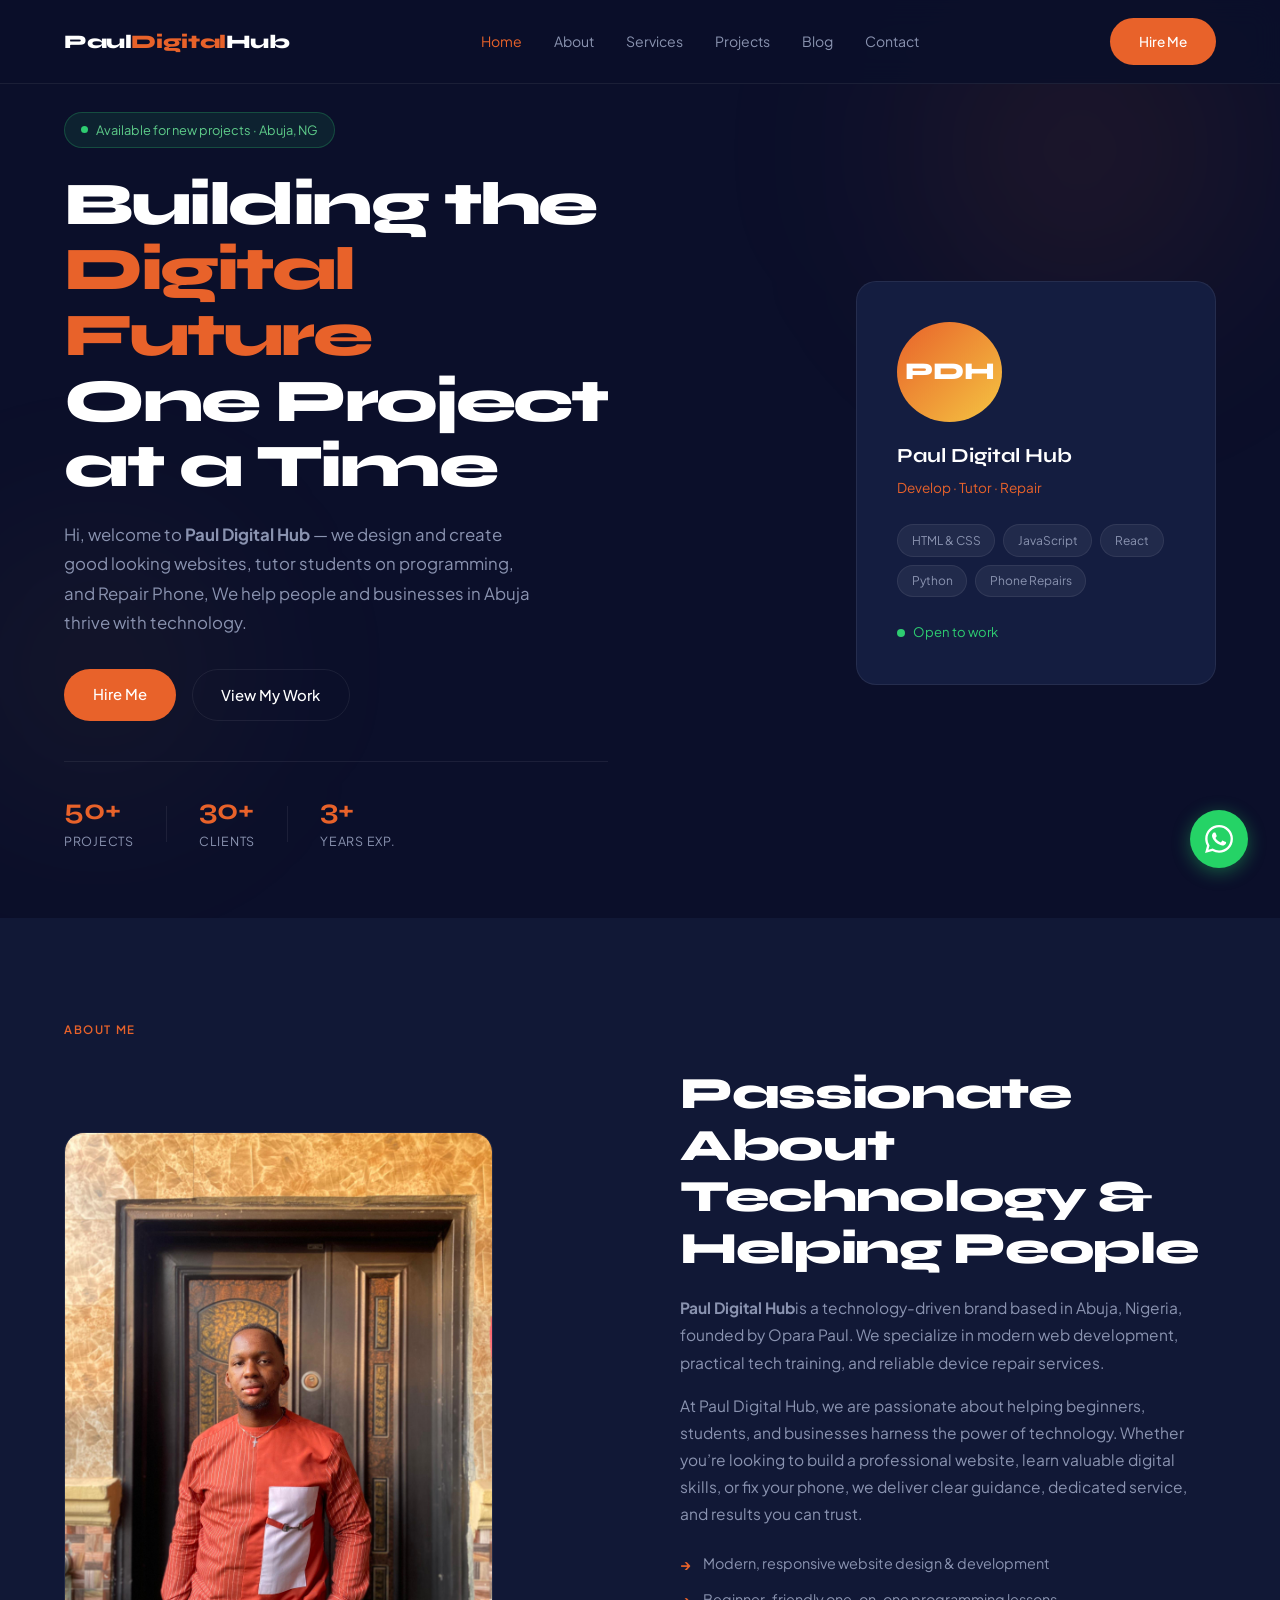
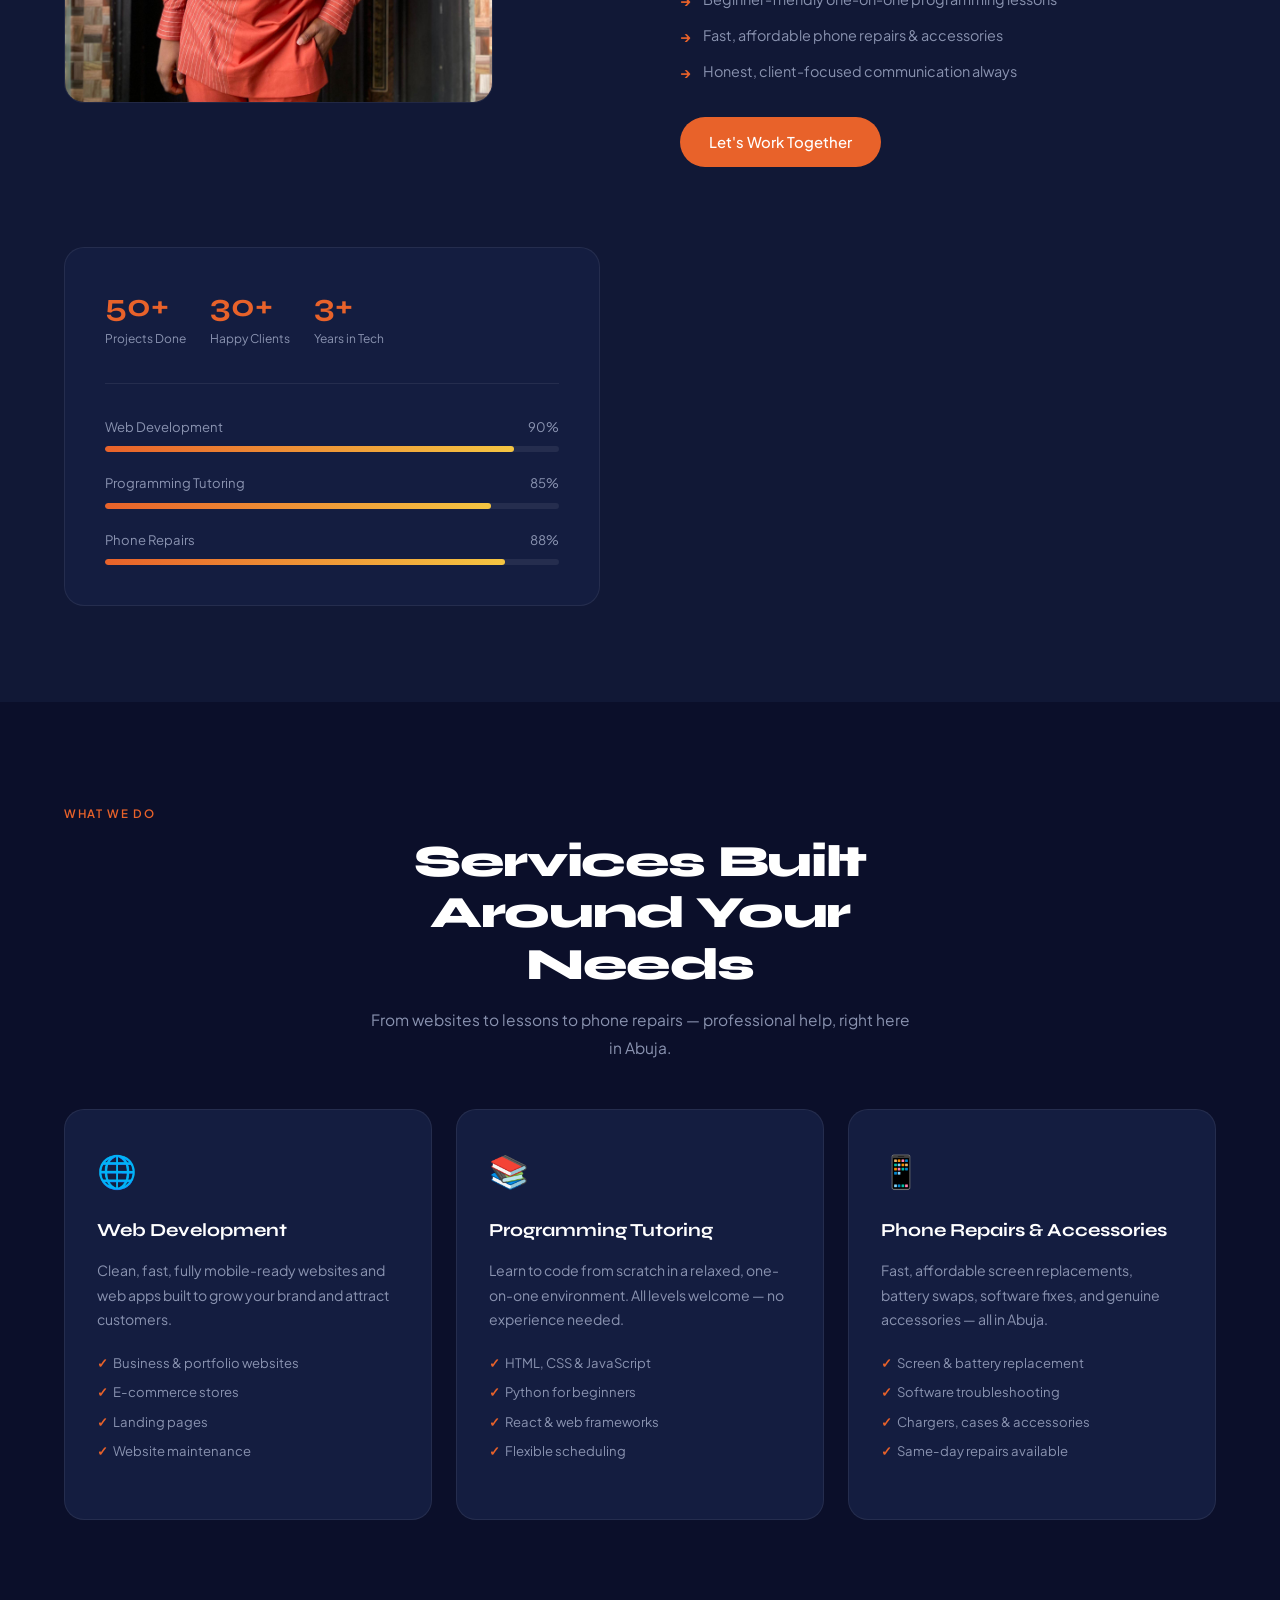
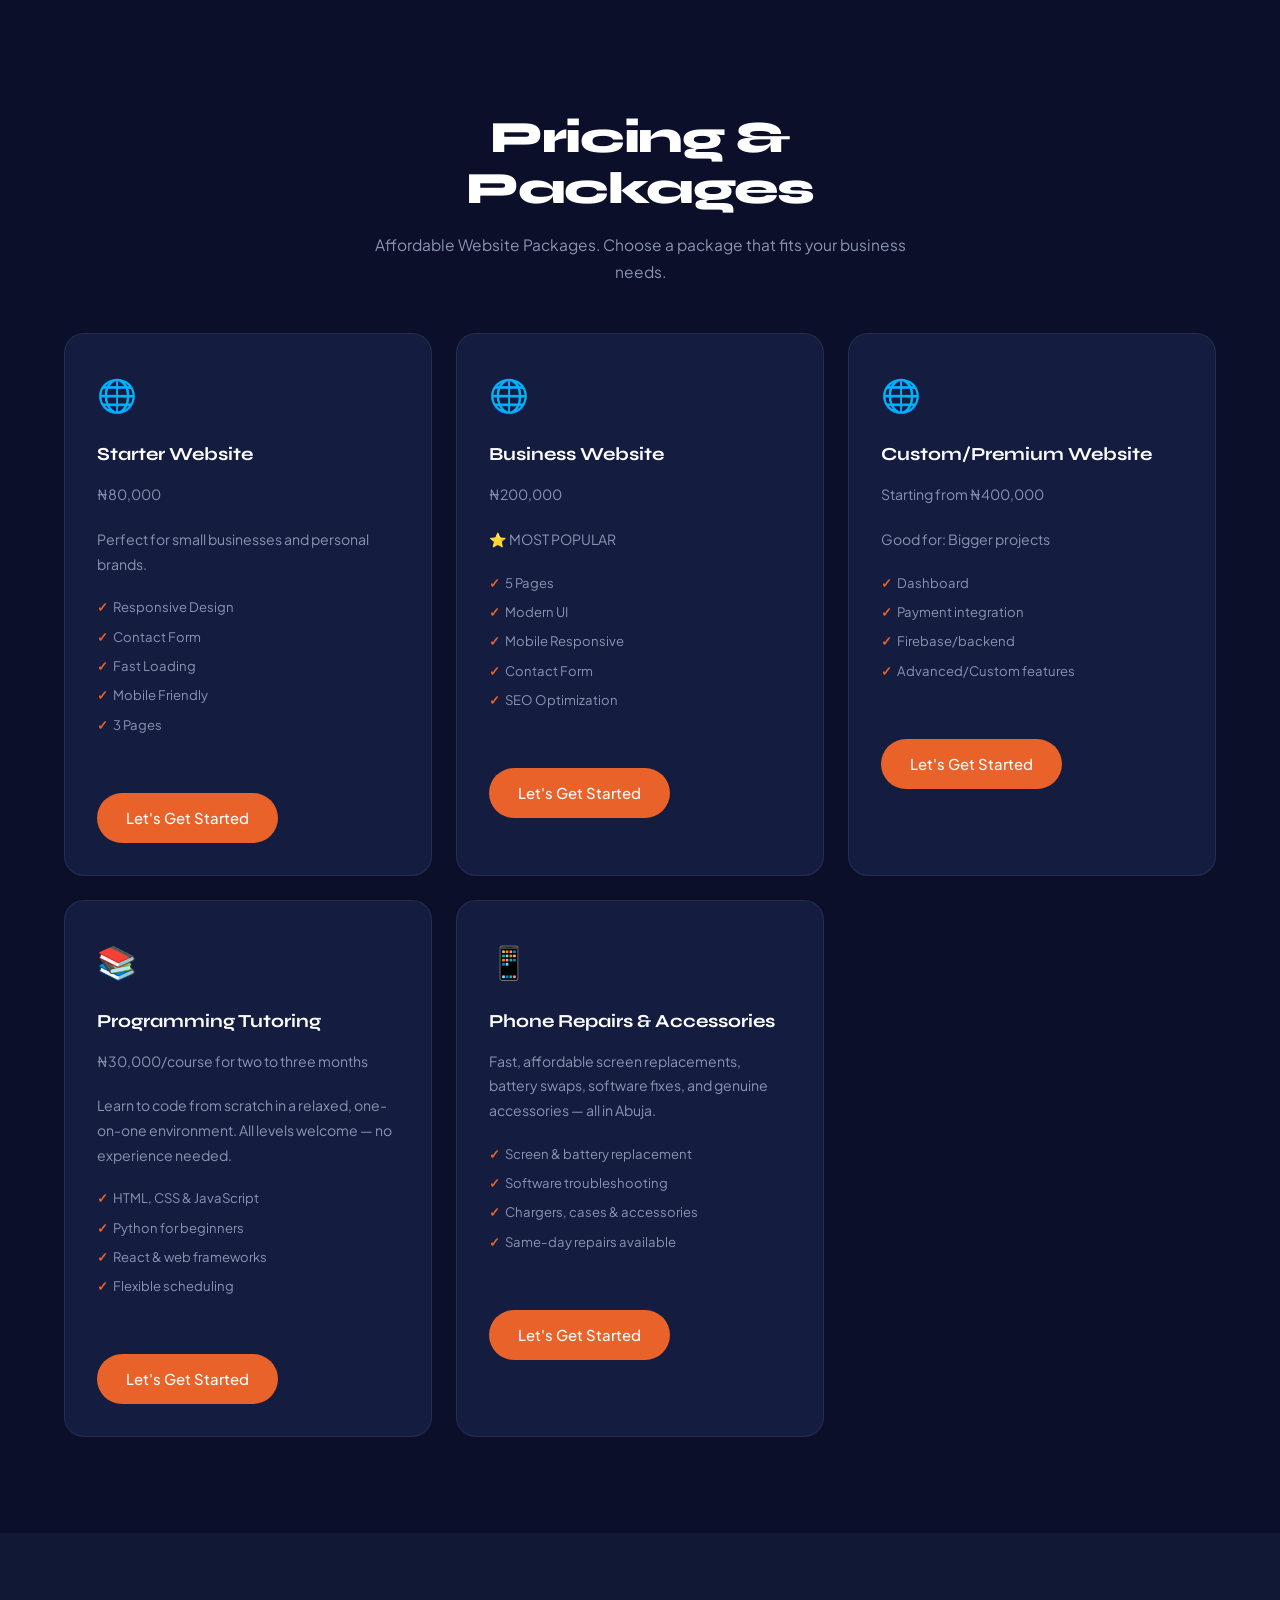
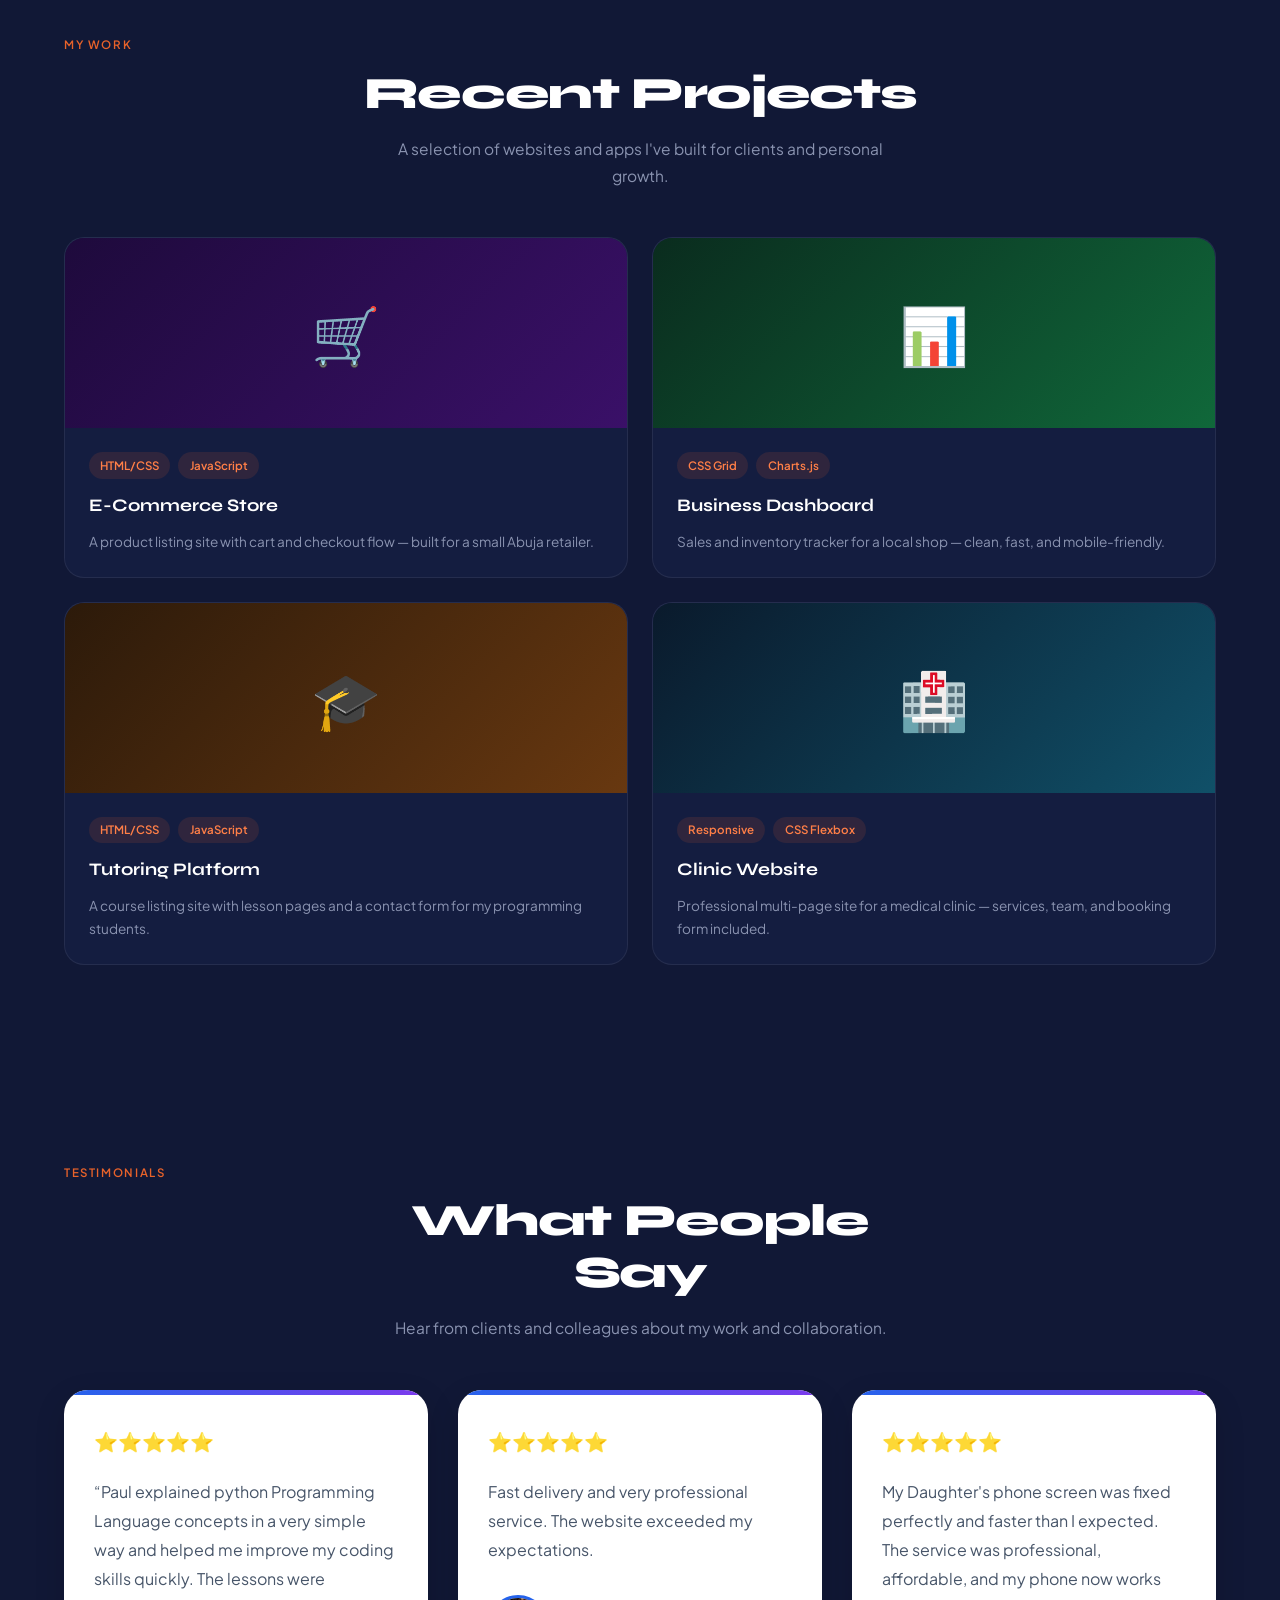
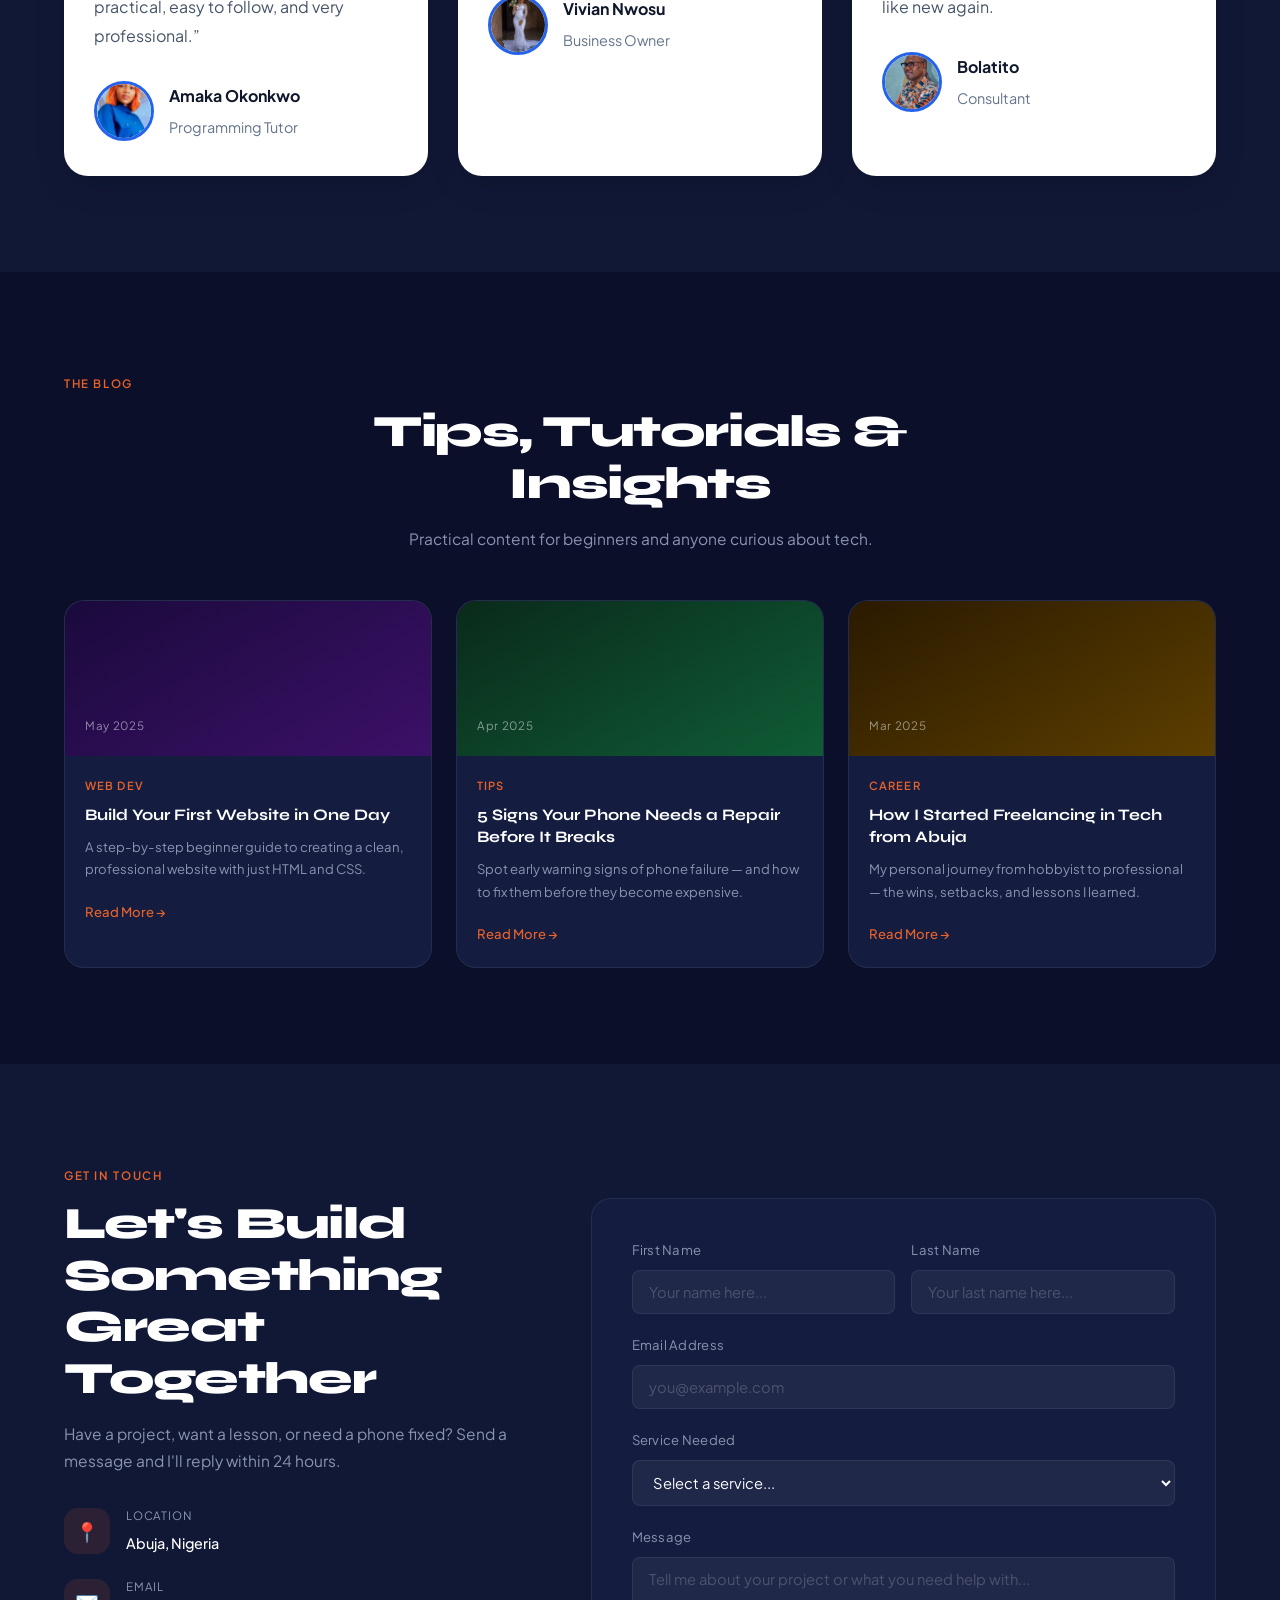
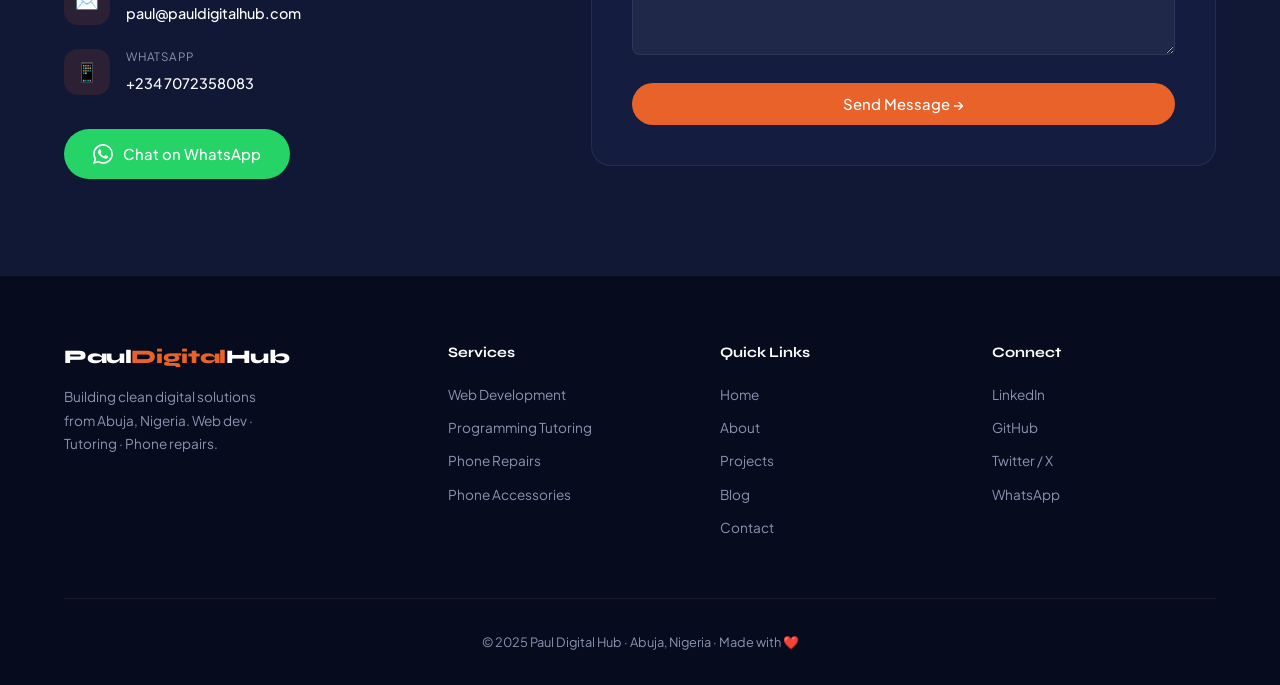
<file: index.html>
<!DOCTYPE html>
<html lang="en">
<head>
  <meta charset="UTF-8" />
  <meta name="viewport" content="width=device-width, initial-scale=1.0" />
  <meta name="description" content="Paul Digital Hub – Web Development, Programming Tutoring, and Phone Repairs in Abuja, Nigeria." />
  <title>Paul Digital Hub | Web Dev · Tutoring · Phone Repairs</title>

  <!-- Google Fonts: Clash Display for headings, Plus Jakarta Sans for body -->
  <link rel="preconnect" href="https://fonts.googleapis.com" />
  <link rel="preconnect" href="https://fonts.gstatic.com" crossorigin />
  <link href="https://fonts.googleapis.com/css2?family=Plus+Jakarta+Sans:wght@300;400;500;600&family=Syne:wght@700;800&display=swap" rel="stylesheet" />

  <!-- Our CSS files -->
  <link rel="stylesheet" href="css/style.css" />
  <link rel="stylesheet" href="css/animations.css" />
</head>
<body>

  <!-- ===================== NAVBAR ===================== -->
  <header class="navbar" id="navbar">
    <div class="container nav-inner">
      <a href="#home" class="logo">Paul<span>Digital</span>Hub</a>

      <!-- Desktop nav links -->
      <nav class="nav-links" id="navLinks">
        <a href="#home"     class="nav-link">Home</a>
        <a href="#about"    class="nav-link">About</a>
        <a href="#services" class="nav-link">Services</a>
        <a href="#projects" class="nav-link">Projects</a>
        <a href="#blog"     class="nav-link">Blog</a>
        <a href="#contact"  class="nav-link">Contact</a>
      </nav>

      <a href="#contact" class="btn btn-primary nav-cta">Hire Me</a>

      <!-- Hamburger (mobile) -->
      <button class="hamburger" id="hamburger" aria-label="Toggle menu">
        <span></span><span></span><span></span>
      </button>
    </div>
  </header>

  <!-- Mobile menu drawer -->
  <div class="mobile-menu" id="mobileMenu">
    <a href="#home"     onclick="closeMobileMenu()">Home</a>
    <a href="#about"    onclick="closeMobileMenu()">About</a>
    <a href="#services" onclick="closeMobileMenu()">Services</a>
    <a href="#projects" onclick="closeMobileMenu()">Projects</a>
    <a href="#blog"     onclick="closeMobileMenu()">Blog</a>
    <a href="#contact"  onclick="closeMobileMenu()">Contact</a>
    <a href="#contact"  onclick="closeMobileMenu()" class="btn btn-primary" style="margin-top:0.5rem;text-align:center;">Hire Me</a>
  </div>


  <!-- ===================== HERO ===================== -->
  <section id="home" class="hero">
    <!-- Decorative background blobs -->
    <div class="hero-blob blob-1"></div>
    <div class="hero-blob blob-2"></div>

    <div class="container hero-inner">
      <div class="hero-text animate-fadeup">
        <div class="hero-badge">
          <span class="badge-dot"></span> Available for new projects · Abuja, NG
        </div>

        <h1 class="hero-title">
          Building the <em>Digital Future</em><br>One Project at a Time
        </h1>

        <p class="hero-desc">
          Hi, welcome to <strong>Paul Digital Hub</strong> — we design and create good looking websites, tutor students on programming, and Repair Phone, We help people and businesses in Abuja thrive with technology.
        </p>

        <div class="hero-actions">
          <a href="#contact"  class="btn btn-primary">Hire Me</a>
          <a href="#projects" class="btn btn-outline">View My Work</a>
        </div>

        <div class="hero-stats">
          <div class="stat">
            <strong>50+</strong>
            <span>Projects</span>
          </div>
          <div class="stat-divider"></div>
          <div class="stat">
            <strong>30+</strong>
            <span>Clients</span>
          </div>
          <div class="stat-divider"></div>
          <div class="stat">
            <strong>3+</strong>
            <span>Years Exp.</span>
          </div>
        </div>
      </div>

      <!-- Profile card on the right -->
      <div class="hero-card animate-fadeup animate-delay-2">
        <div class="profile-avatar">PDH</div>
        <p class="profile-name">Paul Digital Hub</p>
        <p class="profile-role">Develop · Tutor · Repair</p>
        <div class="profile-chips">
          <span class="chip">HTML &amp; CSS</span>
          <span class="chip">JavaScript</span>
          <span class="chip">React</span>
          <span class="chip">Python</span>
          <span class="chip">Phone Repairs</span>
        </div>
        <div class="profile-status">
          <span class="status-dot"></span> Open to work
        </div>
      </div>
    </div>
  </section>


  <!-- ===================== ABOUT ===================== -->
  <section id="about" class="section section-alt">
    <div class="container">
      <div class="section-label">About Me</div>
      <div class="about-grid">

        <div>
          <img src="images/paul.jpg" alt="Photo of Paul Digital Hub" class="about-photo animate-fadeup" />
        </div>


        <!-- Text on the right -->
        <div class="about-text animate-fadeup animate-delay-1">
          <h2 class="section-title">Passionate About Technology &amp; Helping People</h2>
          <p>
          <strong>Paul Digital Hub</strong>is a technology-driven brand based in Abuja, Nigeria, founded by Opara Paul. We specialize in modern web development, practical tech training, and reliable device repair services.
          </p>
          <p>
            At Paul Digital Hub, we are passionate about helping beginners, students, and businesses harness the power of technology. 
            Whether you’re looking to build a professional website, learn valuable digital skills, or fix your phone, we deliver clear guidance, dedicated service, and results you can trust.
          </p>
          <ul class="about-list">
            <li>Modern, responsive website design &amp; development</li>
            <li>Beginner-friendly one-on-one programming lessons</li>
            <li>Fast, affordable phone repairs &amp; accessories</li>
            <li>Honest, client-focused communication always</li>
          </ul>
          <a href="#contact" class="btn btn-primary" style="margin-top:2rem;display:inline-block;">Let's Work Together</a>
        </div>

                <!-- Skills card on the left -->
        <div class="about-card animate-fadeup">
          <div class="about-metrics">
            <div class="metric">
              <strong>50+</strong><span>Projects Done</span>
            </div>
            <div class="metric">
              <strong>30+</strong><span>Happy Clients</span>
            </div>
            <div class="metric">
              <strong>3+</strong><span>Years in Tech</span>
            </div>
          </div>
          <div class="skill-bars">
            <div class="skill-bar-item">
              <div class="skill-bar-top"><span>Web Development</span><span>90%</span></div>
              <div class="bar-track"><div class="bar-fill" data-width="90"></div></div>
            </div>
            <div class="skill-bar-item">
              <div class="skill-bar-top"><span>Programming Tutoring</span><span>85%</span></div>
              <div class="bar-track"><div class="bar-fill" data-width="85"></div></div>
            </div>
            <div class="skill-bar-item">
              <div class="skill-bar-top"><span>Phone Repairs</span><span>88%</span></div>
              <div class="bar-track"><div class="bar-fill" data-width="88"></div></div>
            </div>
            <!-- <div class="skill-bar-item">
              <div class="skill-bar-top"><span>UI / UX Design</span><span>75%</span></div>
              <div class="bar-track"><div class="bar-fill" data-width="75"></div></div>
            </div> -->
          </div>
        </div>

      </div>
    </div>
  </section>


  <!-- ===================== SERVICES ===================== -->
  <section id="services" class="section">
    <div class="container">
      <div class="section-label">What We Do</div>
      <h2 class="section-title text-center">Services Built Around Your Needs</h2>
      <p class="section-sub text-center">From websites to lessons to phone repairs — professional help, right here in Abuja.</p>

      <div class="services-grid">

        <div class="service-card animate-fadeup">
          <div class="service-icon">🌐</div>
          <h3>Web Development</h3>
          <p>Clean, fast, fully mobile-ready websites and web apps built to grow your brand and attract customers.</p>
          <ul>
            <li>Business &amp; portfolio websites</li>
            <li>E-commerce stores</li>
            <li>Landing pages</li>
            <li>Website maintenance</li>
          </ul>
          <!-- <a href="#contact" class="service-cta">Get a Quote →</a> -->
        </div>

        <div class="service-card animate-fadeup animate-delay-1">
          <div class="service-icon">📚</div>
          <h3>Programming Tutoring</h3>
          <p>Learn to code from scratch in a relaxed, one-on-one environment. All levels welcome — no experience needed.</p>
          <ul>
            <li>HTML, CSS &amp; JavaScript</li>
            <li>Python for beginners</li>
            <li>React &amp; web frameworks</li>
            <li>Flexible scheduling</li>
          </ul>
          <!-- <a href="#contact" class="service-cta">Book a Lesson →</a> -->
        </div>

        <div class="service-card animate-fadeup animate-delay-2">
          <div class="service-icon">📱</div>
          <h3>Phone Repairs &amp; Accessories</h3>
          <p>Fast, affordable screen replacements, battery swaps, software fixes, and genuine accessories — all in Abuja.</p>
          <ul>
            <li>Screen &amp; battery replacement</li>
            <li>Software troubleshooting</li>
            <li>Chargers, cases &amp; accessories</li>
            <li>Same-day repairs available</li>
          </ul>
          <!-- <a href="#contact" class="service-cta">Book a Repair →</a> -->
        </div>

      </div>
    </div>
  </section>

  <!-- ======================PRICING/PACKAGES============== -->

   <section id="services" class="section">
    <div class="container">
      <!-- <div class="section-label">What I Do</div> -->
      <h2 class="section-title text-center">Pricing & Packages</h2>
      <p class="section-sub text-center">Affordable Website Packages. Choose a package that fits your business needs.</p>

      <div class="services-grid">

        <div class="service-card animate-fadeup">
          <div class="service-icon">🌐</div>
          <h3>Starter Website</h3>
          <p>₦80,000</p>
          <p>Perfect for small businesses and personal brands.</p>
          <ul>
            <li>Responsive Design</li>
            <li>Contact Form</li>
            <li>Fast Loading</li>
            <li>Mobile Friendly</li>
            <li>3 Pages</li>
          </ul>
          <a href="#contact" class="btn btn-primary" style="margin-top:2rem;display:inline-block;">Let's Get Started</a>
        </div>

        <div class="service-card animate-fadeup">
          <div class="service-icon">🌐</div>
          <h3>Business Website</h3>
          <p> ₦200,000 </p>
          <p>⭐ MOST POPULAR</p>
          <ul>
            <li>5 Pages</li>
            <li>Modern UI</li>
            <li>Mobile Responsive</li>
            <li>Contact Form </li>
            <li>SEO Optimization</li>
          </ul>
          <a href="#contact" class="btn btn-primary" style="margin-top:2rem;display:inline-block;">Let's Get Started</a>
        </div>

        <div class="service-card animate-fadeup">
          <div class="service-icon">🌐</div>
          <h3>Custom/Premium Website</h3>
          <p> Starting from ₦400,000</p>
          <p>Good for: Bigger projects</p>
          <ul>
            <li>Dashboard</li>
            <li>Payment integration</li>
            <li>Firebase/backend</li>
            <li>Advanced/Custom features </li>
            <!-- <li>SEO Optimization</li> -->
          </ul>
          <a href="#contact" class="btn btn-primary" style="margin-top:2rem;display:inline-block;">Let's Get Started</a>
        </div>

        <div class="service-card animate-fadeup animate-delay-1">
          <div class="service-icon">📚</div>
          <h3>Programming Tutoring</h3>
          <p>₦30,000/course for two to three months</p>
          <p>Learn to code from scratch in a relaxed, one-on-one environment. All levels welcome — no experience needed.</p>
          <ul>
            <li>HTML, CSS &amp; JavaScript</li>
            <li>Python for beginners</li>
            <li>React &amp; web frameworks</li>
            <li>Flexible scheduling</li>
          </ul>
          <a href="#contact" class="btn btn-primary" style="margin-top:2rem;display:inline-block;">Let's Get Started</a>
          <!-- <a href="#contact" class="service-cta">Book a Lesson →</a> -->
        </div>

        <div class="service-card animate-fadeup animate-delay-2">
          <div class="service-icon">📱</div>
          <h3>Phone Repairs &amp; Accessories</h3>
          <p>Fast, affordable screen replacements, battery swaps, software fixes, and genuine accessories — all in Abuja.</p>
          <ul>
            <li>Screen &amp; battery replacement</li>
            <li>Software troubleshooting</li>
            <li>Chargers, cases &amp; accessories</li>
            <li>Same-day repairs available</li>
          </ul>
          <a href="#contact" class="btn btn-primary" style="margin-top:2rem;display:inline-block;">Let's Get Started</a>
          <!-- <a href="#contact" class="service-cta">Book a Repair →</a> -->
        </div>

      </div>
    </div>
  </section>

  <!-- ===================== PROJECTS ===================== -->
  <section id="projects" class="section section-alt">
    <div class="container">
      <div class="section-label">My Work</div>
      <h2 class="section-title text-center">Recent Projects</h2>
      <p class="section-sub text-center">A selection of websites and apps I've built for clients and personal growth.</p>

      <div class="projects-grid">

        <div class="project-card animate-fadeup">
          <div class="project-thumb p1">🛒</div>
          <div class="project-body">
            <div class="project-tags">
              <span class="tag">HTML/CSS</span>
              <span class="tag">JavaScript</span>
            </div>
            <h3>E-Commerce Store</h3>
            <p>A product listing site with cart and checkout flow — built for a small Abuja retailer.</p>
          </div>
        </div>

        <div class="project-card animate-fadeup animate-delay-1">
          <div class="project-thumb p2">📊</div>
          <div class="project-body">
            <div class="project-tags">
              <span class="tag">CSS Grid</span>
              <span class="tag">Charts.js</span>
            </div>
            <h3>Business Dashboard</h3>
            <p>Sales and inventory tracker for a local shop — clean, fast, and mobile-friendly.</p>
          </div>
        </div>

        <div class="project-card animate-fadeup animate-delay-2">
          <div class="project-thumb p3">🎓</div>
          <div class="project-body">
            <div class="project-tags">
              <span class="tag">HTML/CSS</span>
              <span class="tag">JavaScript</span>
            </div>
            <h3>Tutoring Platform</h3>
            <p>A course listing site with lesson pages and a contact form for my programming students.</p>
          </div>
        </div>

        <div class="project-card animate-fadeup animate-delay-3">
          <div class="project-thumb p4">🏥</div>
          <div class="project-body">
            <div class="project-tags">
              <span class="tag">Responsive</span>
              <span class="tag">CSS Flexbox</span>
            </div>
            <h3>Clinic Website</h3>
            <p>Professional multi-page site for a medical clinic — services, team, and booking form included.</p>
          </div>
        </div>

      </div>
    </div>
  </section>

  <!-- ===================TESTIMONIALS==================== -->

  <section id="testimonials" class="section section-alt">
    <div class="container">
      <div class="section-label">Testimonials</div>
      <h2 class="section-title text-center">What People Say</h2>
      <p class="section-sub text-center">Hear from clients and colleagues about my work and collaboration.</p>

      <div class="testimonial-grid">

    <div class="testimonial-card">
      <div class="stars">⭐⭐⭐⭐⭐</div>

      <p class="testimonial-text">
        “Paul explained python Programming Language concepts in a very simple way and helped me improve my coding skills quickly. The lessons were practical, easy to follow, and very professional.”
      </p>

      <div class="client-info">
        <img src="images/Amaka.png" />
        <div>
          <h4 class="client-info">Amaka Okonkwo</h4>
          <span class="client-info">Programming Tutor</span>
        </div>
      </div>
    </div>

    <div class="testimonial-card">
      <div class="stars">⭐⭐⭐⭐⭐</div>

      <p class="testimonial-text">
        Fast delivery and very professional service. The website exceeded my expectations.
      </p>

      <div class="client-info">
        <img src="images/Vivian.png" />
        <div>
          <h4 class="client-info">Vivian Nwosu</h4>
          <span class="client-info">Business Owner</span>
        </div>
      </div>
    </div>

    <div class="testimonial-card">
      <div class="stars">⭐⭐⭐⭐⭐</div>

      <p class="testimonial-text">
        My Daughter's phone screen was fixed perfectly and faster than I expected. The service was professional, affordable, and my phone now works like new again.
      </p>

      <div class="client-info">
        <img src="images/Bolatito.jpeg" />
        <div>
          <h4 class="client-info">Bolatito </h4>
          <span class="client-info">Consultant</span>
        </div>
      </div>
    </div>

  </div>

    </div>
  </section>

  <!-- ===================== BLOG ===================== -->
  <section id="blog" class="section">
    <div class="container">
      <div class="section-label">The Blog</div>
      <h2 class="section-title text-center">Tips, Tutorials &amp; Insights</h2>
      <p class="section-sub text-center">Practical content for beginners and anyone curious about tech.</p>

      <div class="blog-grid">

        <article class="blog-card animate-fadeup">
          <div class="blog-thumb bt1">
            <span class="blog-date">May 2025</span>
          </div>
          <div class="blog-body">
            <span class="blog-cat">Web Dev</span>
            <h3>Build Your First Website in One Day</h3>
            <p>A step-by-step beginner guide to creating a clean, professional website with just HTML and CSS.</p>
            <a href="Blog/blog1.html" class="blog-link">Read More →</a>
          </div>
        </article>

        <article class="blog-card animate-fadeup animate-delay-1">
          <div class="blog-thumb bt2">
            <span class="blog-date">Apr 2025</span>
          </div>
          <div class="blog-body">
            <span class="blog-cat">Tips</span>
            <h3>5 Signs Your Phone Needs a Repair Before It Breaks</h3>
            <p>Spot early warning signs of phone failure — and how to fix them before they become expensive.</p>
            <a href="Blog/blog2.html" class="blog-link">Read More →</a>
          </div>
        </article>

        <article class="blog-card animate-fadeup animate-delay-2">
          <div class="blog-thumb bt3">
            <span class="blog-date">Mar 2025</span>
          </div>
          <div class="blog-body">
            <span class="blog-cat">Career</span>
            <h3>How I Started Freelancing in Tech from Abuja</h3>
            <p>My personal journey from hobbyist to professional — the wins, setbacks, and lessons I learned.</p>
            <a href="Blog/blog3.html" class="blog-link">Read More →</a>
          </div>
        </article>

      </div>
    </div>
  </section>


  <!-- ===================== CONTACT ===================== -->
  <section id="contact" class="section section-alt">
    <div class="container">
      <div class="section-label">Get In Touch</div>

      <div class="contact-grid">

        <!-- Left: info -->
        <div class="contact-info animate-fadeup">
          <h2 class="section-title">Let's Build Something Great Together</h2>
          <p>Have a project, want a lesson, or need a phone fixed? Send a message and I'll reply within 24 hours.</p>

          <div class="contact-items">
            <div class="contact-item">
              <div class="c-icon">📍</div>
              <div>
                <small>Location</small>
                <strong>Abuja, Nigeria</strong>
              </div>
            </div>
            <div class="contact-item">
              <div class="c-icon">✉️</div>
              <div>
                <small>Email</small>
                <strong>paul@pauldigitalhub.com</strong>
              </div>
            </div>
            <div class="contact-item">
              <div class="c-icon">📱</div>
              <div>
                <small>WhatsApp</small>
                <!-- IMPORTANT: Replace 234XXXXXXXXXX with your real number below -->
                <strong><a href="https://wa.me/2347072358083" target="_blank" rel="noopener">+234 7072358083</a></strong>
              </div>
            </div>
          </div>

          <!-- WhatsApp CTA button -->
          <a href="https://wa.me/2347072358083"
             target="_blank" rel="noopener"
             class="btn btn-whatsapp" style="margin-top:2rem;display:inline-flex;align-items:center;gap:10px;">
            <svg width="20" height="20" viewBox="0 0 24 24" fill="currentColor" aria-hidden="true">
              <path d="M17.472 14.382c-.297-.149-1.758-.867-2.03-.967-.273-.099-.471-.148-.67.15-.197.297-.767.966-.94 1.164-.173.199-.347.223-.644.075-.297-.15-1.255-.463-2.39-1.475-.883-.788-1.48-1.761-1.653-2.059-.173-.297-.018-.458.13-.606.134-.133.298-.347.446-.52.149-.174.198-.298.298-.497.099-.198.05-.371-.025-.52-.075-.149-.669-1.612-.916-2.207-.242-.579-.487-.5-.669-.51-.173-.008-.371-.01-.57-.01-.198 0-.52.074-.792.372-.272.297-1.04 1.016-1.04 2.479 0 1.462 1.065 2.875 1.213 3.074.149.198 2.096 3.2 5.077 4.487.709.306 1.262.489 1.694.625.712.227 1.36.195 1.871.118.571-.085 1.758-.719 2.006-1.413.248-.694.248-1.289.173-1.413-.074-.124-.272-.198-.57-.347m-5.421 7.403h-.004a9.87 9.87 0 01-5.031-1.378l-.361-.214-3.741.982.998-3.648-.235-.374a9.86 9.86 0 01-1.51-5.26c.001-5.45 4.436-9.884 9.888-9.884 2.64 0 5.122 1.03 6.988 2.898a9.825 9.825 0 012.893 6.994c-.003 5.45-4.437 9.884-9.885 9.884m8.413-18.297A11.815 11.815 0 0012.05 0C5.495 0 .16 5.335.157 11.892c0 2.096.547 4.142 1.588 5.945L.057 24l6.305-1.654a11.882 11.882 0 005.683 1.448h.005c6.554 0 11.89-5.335 11.893-11.893a11.821 11.821 0 00-3.48-8.413z"/>
            </svg>
            Chat on WhatsApp
          </a>
        </div>

        <!-- Right: form -->

        <form class="contact-form animate-fadeup animate-delay-1" id="contactForm" action="https://formspree.io/f/mrejgkgw" method="POST">

  <div class="form-row">
    <div class="form-group">
      <label for="fname">First Name</label>
      <input type="text" id="fname" name="fname" placeholder="Your name here..." required />
    </div>

    <div class="form-group">
      <label for="lname">Last Name</label>
      <input type="text" id="lname" name="lname" placeholder="Your last name here..." required />
    </div>
  </div>

  <div class="form-group">
    <label for="email">Email Address</label>
    <input type="email" id="email" name="email" placeholder="you@example.com" required />
  </div>

  <div class="form-group">
    <label for="service">Service Needed</label>
    <select id="service" name="service" required>
      <option value="">Select a service...</option>
      <option>Web Development</option>
      <option>Programming Tutoring</option>
      <option>Phone Repair</option>
      <option>Phone Accessories</option>
      <option>Other</option>
    </select>
  </div>

  <div class="form-group">
    <label for="message">Message</label>
    <textarea id="message" name="message" rows="4"
      placeholder="Tell me about your project or what you need help with..." required></textarea>
  </div>

  <button type="submit" class="btn btn-primary btn-block">Send Message →</button>

  <div class="form-success" id="formSuccess" style="display:none;">
    ✅ Message sent! I'll get back to you within 24 hours.
  </div>

</form>

      </div>
    </div>
  </section>


  <!-- ===================== FOOTER ===================== -->
  <footer class="footer">
    <div class="container footer-inner">

      <div class="footer-brand">
        <a href="#home" class="logo">Paul<span>Digital</span>Hub</a>
        <p>Building clean digital solutions from Abuja, Nigeria. Web dev · Tutoring · Phone repairs.</p>
      </div>

      <div class="footer-col">
        <h4>Services</h4>
        <a href="#services">Web Development</a>
        <a href="#services">Programming Tutoring</a>
        <a href="#services">Phone Repairs</a>
        <a href="#services">Phone Accessories</a>
      </div>

      <div class="footer-col">
        <h4>Quick Links</h4>
        <a href="#home">Home</a>
        <a href="#about">About</a>
        <a href="#projects">Projects</a>
        <a href="#blog">Blog</a>
        <a href="#contact">Contact</a>
      </div>

      <div class="footer-col">
        <h4>Connect</h4>
        <!-- Replace # with your real links -->
        <a href="#" target="_blank" rel="noopener">LinkedIn</a>
        <a href="#" target="_blank" rel="noopener">GitHub</a>
        <a href="#" target="_blank" rel="noopener">Twitter / X</a>
        <!-- Replace 234XXXXXXXXXX with your number -->
        <a href="https://wa.me/2347072358083" target="_blank" rel="noopener">WhatsApp</a>
      </div>

    </div>

    <div class="footer-bottom">
      <p>© 2025 Paul Digital Hub · Abuja, Nigeria · Made with ❤️</p>
    </div>
  </footer>


  <!-- ===================== FLOATING WHATSAPP BUTTON ===================== -->
  <!--
    HOW TO USE:
    Replace "234XXXXXXXXXX" with your real WhatsApp number.
    Example: if your number is 08012345678, write: 2348012345678
    (remove the leading 0, add 234 for Nigeria's country code)
  -->
  <a href="https://wa.me/2347072358083"
     class="whatsapp-float"
     target="_blank"
     rel="noopener"
     aria-label="Chat with Paul on WhatsApp">
    <svg width="28" height="28" viewBox="0 0 24 24" fill="currentColor" aria-hidden="true">
      <path d="M17.472 14.382c-.297-.149-1.758-.867-2.03-.967-.273-.099-.471-.148-.67.15-.197.297-.767.966-.94 1.164-.173.199-.347.223-.644.075-.297-.15-1.255-.463-2.39-1.475-.883-.788-1.48-1.761-1.653-2.059-.173-.297-.018-.458.13-.606.134-.133.298-.347.446-.52.149-.174.198-.298.298-.497.099-.198.05-.371-.025-.52-.075-.149-.669-1.612-.916-2.207-.242-.579-.487-.5-.669-.51-.173-.008-.371-.01-.57-.01-.198 0-.52.074-.792.372-.272.297-1.04 1.016-1.04 2.479 0 1.462 1.065 2.875 1.213 3.074.149.198 2.096 3.2 5.077 4.487.709.306 1.262.489 1.694.625.712.227 1.36.195 1.871.118.571-.085 1.758-.719 2.006-1.413.248-.694.248-1.289.173-1.413-.074-.124-.272-.198-.57-.347m-5.421 7.403h-.004a9.87 9.87 0 01-5.031-1.378l-.361-.214-3.741.982.998-3.648-.235-.374a9.86 9.86 0 01-1.51-5.26c.001-5.45 4.436-9.884 9.888-9.884 2.64 0 5.122 1.03 6.988 2.898a9.825 9.825 0 012.893 6.994c-.003 5.45-4.437 9.884-9.885 9.884m8.413-18.297A11.815 11.815 0 0012.05 0C5.495 0 .16 5.335.157 11.892c0 2.096.547 4.142 1.588 5.945L.057 24l6.305-1.654a11.882 11.882 0 005.683 1.448h.005c6.554 0 11.89-5.335 11.893-11.893a11.821 11.821 0 00-3.48-8.413z"/>
    </svg>
    <span class="wa-tooltip">Chat on WhatsApp</span>
  </a>


  <!-- ===================== JAVASCRIPT ===================== -->
  <script src="js/main.js"></script>
</body>
</html>
</file>
<file: css/style.css>
/* ============================================================
   PAUL DIGITAL HUB — style.css
   Author: Opara Paul
   Description: All styles for pauldigitalhub.com
   
   TABLE OF CONTENTS
   1. CSS Variables (colors, fonts, sizes — change these to rebrand!)
   2. Reset & Base
   3. Utility Classes
   4. Buttons
   5. Navbar
   6. Mobile Menu
   7. Hero Section
   8. About Section
   9. Services Section
   10. Projects Section
   11. Blog Section
   12. Contact Section
   13. Footer
   14. WhatsApp Floating Button
   15. Responsive (tablets and phones)
   ============================================================ */


/* ============================================================
   1. CSS VARIABLES
   These control the whole color scheme and fonts.
   Change --accent to any color to rebrand the site!
   ============================================================ */
:root {
  /* Colors */
  --navy: #0b0f2a;
  /* Main background */
  --navy-soft: #111836;
  /* Alternate section background */
  --card-bg: #141d40;
  /* Card backgrounds */
  --accent: #e8622a;
  /* Orange — your brand highlight color */
  --accent-light: #ff7f47;
  /* Lighter orange for hover states */
  --gold: #f5c542;
  /* Gold used in gradients */
  --white: #ffffff;
  --off-white: #f5f3ef;
  --muted: #8a93b0;
  /* Gray text for subtitles/hints */
  --border: rgba(255, 255, 255, 0.07);
  /* Subtle card borders */
  --green: #2ecc71;
  /* Success / availability color */

  /* Typography */
  --font-head: 'Syne', sans-serif;
  /* Bold display font for headings */
  --font-body: 'Plus Jakarta Sans', sans-serif;
  /* Readable body font */

  /* Spacing — consistent padding scale */
  --gap-xs: 0.5rem;
  --gap-sm: 1rem;
  --gap-md: 1.5rem;
  --gap-lg: 2.5rem;
  --gap-xl: 5rem;

  /* Borders */
  --radius-sm: 8px;
  --radius-md: 14px;
  --radius-lg: 20px;
  --radius-full: 100px;

  /* Transitions */
  --transition: all 0.25s ease;
}


/* ============================================================
   2. RESET & BASE STYLES
   ============================================================ */
*, *::before, *::after {
  box-sizing: border-box;
  margin: 0;
  padding: 0;
}

html {
  scroll-behavior: smooth;
  /* Smooth scrolling when clicking nav links */
  scroll-padding-top: 80px;
  /* Offset for fixed navbar */
}

body {
  background-color: var(--navy);
  color: var(--white);
  font-family: var(--font-body);
  font-size: 16px;
  line-height: 1.75;
  overflow-x: hidden;
  /* Prevents horizontal scrollbars */
  -webkit-font-smoothing: antialiased;
}

img {
  max-width: 100%;
  display: block;
}

a {
  text-decoration: none;
  color: inherit;
}

ul {
  list-style: none;
}

/* Container: centers content and sets max width */
.container {
  width: 90%;
  max-width: 1200px;
  margin: 0 auto;
}

/* Default section padding */
.section {
  padding: 6rem 0;
}

/* Dark alternate sections */
.section-alt {
  background-color: var(--navy-soft);
}

.about-photo {
  width: 80%;
  border-radius: var(--radius-lg);
  object-fit: cover;
  border: 1px solid var(--border);
}

/* ============================================================
   3. UTILITY CLASSES
   ============================================================ */
.text-center {
  text-align: center;
}

/* Section label — small orange tag above headings */
.section-label {
  display: inline-block;
  font-size: 0.72rem;
  font-weight: 600;
  letter-spacing: 0.14em;
  text-transform: uppercase;
  color: var(--accent);
  margin-bottom: 0.75rem;
}

/* Main section headings */
.section-title {
  font-family: var(--font-head);
  font-size: clamp(1.9rem, 4vw, 2.8rem);
  font-weight: 800;
  line-height: 1.15;
  letter-spacing: -0.03em;
  margin-bottom: 1rem;
}

.section-title.text-center {
  max-width: 560px;
  margin-left: auto;
  margin-right: auto;
}

/* Section subtitle paragraph */
.section-sub {
  color: var(--muted);
  max-width: 540px;
  margin-bottom: 3rem;
  font-size: 0.97rem;
}

.section-sub.text-center {
  margin-left: auto;
  margin-right: auto;
}


/* ============================================================
   4. BUTTONS
   ============================================================ */

/* Base button styles */
.btn {
  display: inline-block;
  padding: 0.75rem 1.8rem;
  border-radius: var(--radius-full);
  font-family: var(--font-body);
  font-size: 0.93rem;
  font-weight: 500;
  cursor: pointer;
  border: none;
  transition: var(--transition);
}

/* Primary button: solid orange */
.btn-primary {
  background-color: var(--accent);
  color: var(--white);
}

.btn-primary:hover {
  background-color: var(--accent-light);
  transform: translateY(-2px);
  box-shadow: 0 8px 20px rgba(232, 98, 42, 0.3);
}

/* Outline button: transparent with white border */
.btn-outline {
  background: transparent;
  color: var(--white);
  border: 1px solid var(--border);
}

.btn-outline:hover {
  border-color: rgba(255, 255, 255, 0.3);
  background: rgba(255, 255, 255, 0.05);
}

/* Full-width button (used inside forms) */
.btn-block {
  width: 100%;
  text-align: center;
}

/* WhatsApp green button */
.btn-whatsapp {
  background-color: #25D366;
  color: var(--white);
  border-radius: var(--radius-full);
  padding: 0.75rem 1.8rem;
  font-weight: 500;
  display: inline-flex;
  align-items: center;
  gap: 10px;
  transition: var(--transition);
}

.btn-whatsapp:hover {
  background-color: #1fba58;
  transform: translateY(-2px);
  box-shadow: 0 8px 20px rgba(37, 211, 102, 0.3);
}


/* ============================================================
   5. NAVBAR
   ============================================================ */
.navbar {
  position: fixed;
  /* Stays at the top while scrolling */
  top: 0;
  left: 0;
  right: 0;
  z-index: 1000;
  padding: 1.1rem 0;
  background: rgba(11, 15, 42, 0.88);
  backdrop-filter: blur(14px);
  /* Frosted glass effect */
  -webkit-backdrop-filter: blur(14px);
  border-bottom: 1px solid var(--border);
  transition: padding 0.3s ease;
}

/* Navbar scrolled: slightly smaller */
.navbar.scrolled {
  padding: 0.7rem 0;
}

.nav-inner {
  display: flex;
  align-items: center;
  justify-content: space-between;
  gap: 1rem;
}

/* Logo */
.logo {
  font-family: var(--font-head);
  font-size: 1.2rem;
  font-weight: 800;
  color: var(--white);
  letter-spacing: -0.02em;
  white-space: nowrap;
}

.logo span {
  color: var(--accent);
  /* "Digital" in orange */
}

/* Desktop navigation links */
.nav-links {
  display: flex;
  gap: 2rem;
  align-items: center;
}

.nav-link {
  font-size: 0.88rem;
  font-weight: 400;
  color: var(--muted);
  transition: color 0.2s;
  position: relative;
}

/* Underline animation on hover */
.nav-link::after {
  content: '';
  position: absolute;
  bottom: -4px;
  left: 0;
  width: 0;
  height: 2px;
  background: var(--accent);
  border-radius: 2px;
  transition: width 0.25s ease;
}

.nav-link:hover {
  color: var(--white);
}

.nav-link:hover::after {
  width: 100%;
}

/* "Hire Me" CTA in navbar — hides on mobile */
.nav-cta {
  font-size: 0.85rem;
  white-space: nowrap;
}

/* Hamburger button — hidden on desktop */
.hamburger {
  display: none;
  flex-direction: column;
  gap: 5px;
  background: none;
  border: none;
  cursor: pointer;
  padding: 4px;
}

.hamburger span {
  display: block;
  width: 24px;
  height: 2px;
  background: var(--white);
  border-radius: 2px;
  transition: var(--transition);
}


/* ============================================================
   6. MOBILE MENU
   ============================================================ */
.mobile-menu {
  display: none;
  /* Hidden by default */
  flex-direction: column;
  gap: 0.1rem;
  position: fixed;
  top: 65px;
  left: 0;
  right: 0;
  background: var(--navy);
  padding: 1.5rem 5%;
  border-bottom: 1px solid var(--border);
  z-index: 999;
  transform: translateY(-10px);
  opacity: 0;
  transition: opacity 0.2s ease, transform 0.2s ease;
}

.mobile-menu.open {
  display: flex;
  transform: translateY(0);
  opacity: 1;
}

.mobile-menu a {
  padding: 0.85rem 0;
  color: var(--muted);
  font-size: 1rem;
  border-bottom: 1px solid var(--border);
  transition: color 0.2s;
}

.mobile-menu a:hover {
  color: var(--white);
}


/* ============================================================
   7. HERO SECTION
   ============================================================ */
.hero {
  min-height: 100vh;
  display: flex;
  align-items: center;
  padding-top: 7rem;
  padding-bottom: 4rem;
  position: relative;
  overflow: hidden;
}

/* Decorative background glow blobs */
.hero-blob {
  position: absolute;
  border-radius: 50%;
  filter: blur(90px);
  z-index: 0;
  pointer-events: none;
}

.blob-1 {
  width: 500px;
  height: 500px;
  top: -100px;
  right: -50px;
  background: radial-gradient(circle, rgba(232, 98, 42, 0.12) 0%, transparent 70%);
}

.blob-2 {
  width: 400px;
  height: 400px;
  bottom: 50px;
  left: -100px;
  background: radial-gradient(circle, rgba(245, 197, 66, 0.07) 0%, transparent 70%);
}

/* Two-column layout */
.hero-inner {
  display: grid;
  grid-template-columns: 1fr 1fr;
  gap: 4rem;
  align-items: center;
  position: relative;
  z-index: 1;
}

/* "Available" green badge */
.hero-badge {
  display: inline-flex;
  align-items: center;
  gap: 8px;
  background: rgba(46, 204, 113, 0.1);
  border: 1px solid rgba(46, 204, 113, 0.25);
  color: #5ecc8a;
  padding: 0.35rem 1rem;
  border-radius: var(--radius-full);
  font-size: 0.8rem;
  margin-bottom: 1.5rem;
}

/* Pulsing green dot */
.badge-dot {
  width: 7px;
  height: 7px;
  border-radius: 50%;
  background: var(--green);
  animation: pulse 2s infinite;
}

.hero-title {
  font-family: var(--font-head);
  font-size: clamp(2.5rem, 5vw, 3.8rem);
  font-weight: 800;
  line-height: 1.08;
  letter-spacing: -0.04em;
  margin-bottom: 1.25rem;
}

.hero-title em {
  font-style: normal;
  color: var(--accent);
  /* "Digital Future" in orange */
}

.hero-desc {
  color: var(--muted);
  font-size: 1.05rem;
  max-width: 480px;
  margin-bottom: 2rem;
}

.hero-actions {
  display: flex;
  gap: 1rem;
  flex-wrap: wrap;
  margin-bottom: 2.5rem;
}

/* Stats row under buttons */
.hero-stats {
  display: flex;
  align-items: center;
  gap: 2rem;
  padding-top: 2rem;
  border-top: 1px solid var(--border);
}

.stat strong {
  display: block;
  font-family: var(--font-head);
  font-size: 1.8rem;
  font-weight: 700;
  color: var(--accent);
  line-height: 1.1;
}

.stat span {
  font-size: 0.78rem;
  color: var(--muted);
  text-transform: uppercase;
  letter-spacing: 0.06em;
}

.stat-divider {
  width: 1px;
  height: 36px;
  background: var(--border);
}

/* Profile card on the right side of hero */
.hero-card {
  background: var(--card-bg);
  border: 1px solid var(--border);
  border-radius: var(--radius-lg);
  padding: 2.5rem;
  max-width: 360px;
  margin-left: auto;
  position: relative;
}

/* Avatar circle with initials */
.profile-avatar {
  width: 105px;
  height: 100px;
  border-radius: 50%;
  background: linear-gradient(135deg, var(--accent), var(--gold));
  display: flex;
  align-items: center;
  justify-content: center;
  font-family: var(--font-head);
  font-size: 1.5rem;
  font-weight: 800;
  margin-bottom: 1rem;
}

.profile-name {
  font-family: var(--font-head);
  font-size: 1.25rem;
  font-weight: 700;
  margin-bottom: 0.2rem;
}

.profile-role {
  color: var(--accent);
  font-size: 0.85rem;
  margin-bottom: 1.5rem;
}

.profile-chips {
  display: flex;
  flex-wrap: wrap;
  gap: 0.5rem;
  margin-bottom: 1.5rem;
}

.chip {
  background: rgba(255, 255, 255, 0.06);
  border: 1px solid var(--border);
  border-radius: var(--radius-full);
  padding: 0.3rem 0.85rem;
  font-size: 0.75rem;
  color: var(--muted);
}

.profile-status {
  display: flex;
  align-items: center;
  gap: 8px;
  font-size: 0.82rem;
  color: var(--green);
}

.status-dot {
  width: 8px;
  height: 8px;
  border-radius: 50%;
  background: var(--green);
  animation: pulse 2s infinite;
}


/* ============================================================
   8. ABOUT SECTION
   ============================================================ */
.about-grid {
  display: grid;
  grid-template-columns: 1fr 1fr;
  gap: 5rem;
  align-items: center;
  margin-top: 1rem;
}

/* Metrics + skill bars card */
.about-card {
  background: var(--card-bg);
  border: 1px solid var(--border);
  border-radius: var(--radius-lg);
  padding: 2.5rem;
}

.about-metrics {
  display: flex;
  gap: 1.5rem;
  margin-bottom: 2rem;
  padding-bottom: 2rem;
  border-bottom: 1px solid var(--border);
}

.metric strong {
  display: block;
  font-family: var(--font-head);
  font-size: 2rem;
  font-weight: 700;
  color: var(--accent);
  line-height: 1.1;
}

.metric span {
  font-size: 0.75rem;
  color: var(--muted);
}

/* Skill bars */
.skill-bars {
  display: flex;
  flex-direction: column;
  gap: 1.25rem;
}

.skill-bar-top {
  display: flex;
  justify-content: space-between;
  font-size: 0.82rem;
  color: var(--muted);
  margin-bottom: 0.45rem;
}

.bar-track {
  height: 6px;
  background: rgba(255, 255, 255, 0.07);
  border-radius: 100px;
  overflow: hidden;
}

/* bar-fill starts at 0 — JS animates it to data-width */
.bar-fill {
  height: 100%;
  width: 0%;
  /* Starts empty */
  border-radius: 100px;
  background: linear-gradient(90deg, var(--accent), var(--gold));
  transition: width 1.2s ease;
}

/* About text column */
.about-text h2 {
  margin-bottom: 1.25rem;
}

.about-text p {
  color: var(--muted);
  margin-bottom: 1rem;
  font-size: 0.97rem;
}

.about-list {
  margin-top: 1.5rem;
  display: flex;
  flex-direction: column;
  gap: 0.6rem;
}

.about-list li {
  display: flex;
  align-items: flex-start;
  gap: 0.75rem;
  color: var(--muted);
  font-size: 0.9rem;
}

.about-list li::before {
  content: '→';
  color: var(--accent);
  font-weight: 700;
  flex-shrink: 0;
  margin-top: 1px;
}


/* ============================================================
   9. SERVICES SECTION
   ============================================================ */
.services-grid {
  display: grid;
  grid-template-columns: repeat(3, 1fr);
  gap: 1.5rem;
}

.service-card {
  background: var(--card-bg);
  border: 1px solid var(--border);
  border-radius: var(--radius-lg);
  padding: 2rem;
  position: relative;
  transition: var(--transition);
  overflow: hidden;
}

/* Subtle orange glow on hover */
.service-card::before {
  content: '';
  position: absolute;
  inset: 0;
  border-radius: var(--radius-lg);
  background: linear-gradient(135deg, rgba(232, 98, 42, 0.07), transparent);
  opacity: 0;
  transition: opacity 0.3s;
}

.service-card:hover {
  border-color: rgba(232, 98, 42, 0.3);
  transform: translateY(-4px);
}

.service-card:hover::before {
  opacity: 1;
}

.service-icon {
  font-size: 2rem;
  margin-bottom: 1rem;
  display: block;
}

.service-card h3 {
  font-family: var(--font-head);
  font-size: 1.15rem;
  font-weight: 700;
  margin-bottom: 0.75rem;
}

.service-card p {
  color: var(--muted);
  font-size: 0.88rem;
  line-height: 1.75;
  margin-bottom: 1.25rem;
}

.service-card ul {
  list-style: none;
  margin-bottom: 1.5rem;
  display: flex;
  flex-direction: column;
  gap: 0.4rem;
}

.service-card ul li {
  font-size: 0.82rem;
  color: var(--muted);
  padding-left: 1rem;
  position: relative;
}

.service-card ul li::before {
  content: '✓';
  position: absolute;
  left: 0;
  color: var(--accent);
  font-weight: 700;
}

.service-cta {
  font-size: 0.85rem;
  color: var(--accent);
  font-weight: 500;
  display: inline-flex;
  align-items: center;
  gap: 4px;
  transition: gap 0.2s;
  cursor: pointer;
}

.service-cta:hover {
  gap: 10px;
}


/* ============================================================
   10. PROJECTS SECTION
   ============================================================ */
.projects-grid {
  display: grid;
  grid-template-columns: repeat(2, 1fr);
  gap: 1.5rem;
}

.project-card {
  background: var(--card-bg);
  border: 1px solid var(--border);
  border-radius: var(--radius-lg);
  overflow: hidden;
  transition: var(--transition);
}

.project-card:hover {
  border-color: rgba(232, 98, 42, 0.3);
  transform: translateY(-4px);
}

/* Colorful thumbnail area for each project */
.project-thumb {
  height: 190px;
  display: flex;
  align-items: center;
  justify-content: center;
  font-size: 3.5rem;
}

.p1 {
  background: linear-gradient(135deg, #1e0a3c, #3a1068);
}

.p2 {
  background: linear-gradient(135deg, #0a2c1e, #10683a);
}

.p3 {
  background: linear-gradient(135deg, #2c1a0a, #683810);
}

.p4 {
  background: linear-gradient(135deg, #0a1a2c, #105068);
}

.project-body {
  padding: 1.5rem;
}

.project-tags {
  display: flex;
  gap: 0.5rem;
  flex-wrap: wrap;
  margin-bottom: 0.75rem;
}

.tag {
  background: rgba(232, 98, 42, 0.12);
  color: var(--accent-light);
  padding: 0.2rem 0.7rem;
  border-radius: var(--radius-full);
  font-size: 0.72rem;
  font-weight: 600;
}

.project-body h3 {
  font-family: var(--font-head);
  font-size: 1.1rem;
  font-weight: 700;
  margin-bottom: 0.5rem;
}

.project-body p {
  color: var(--muted);
  font-size: 0.85rem;
  line-height: 1.7;
}

/* =========================
   TESTIMONIAL GRID
========================= */

.testimonial-grid {
  display: grid;
  grid-template-columns: repeat(auto-fit, minmax(320px, 1fr));
  gap: 30px;
}

/* =========================
   TESTIMONIAL CARD
========================= */

.testimonial-card {
  background: white;
  color: #1e293b;
  padding: 35px 30px;
  border-radius: 24px;
  text-align: left;
  box-shadow: 0 10px 30px rgba(0, 0, 0, 0.15);
  transition: all 0.3s ease;
  position: relative;
  overflow: hidden;
}

/* Hover Effect */
.testimonial-card:hover {
  transform: translateY(-10px);
  box-shadow: 0 20px 40px rgba(0, 0, 0, 0.25);
}

/* Optional Top Gradient Line */
.testimonial-card::before {
  content: "";
  position: absolute;
  top: 0;
  left: 0;
  width: 100%;
  height: 5px;
  background: linear-gradient(to right, #2563eb, #7c3aed);
}

/* =========================
   STARS
========================= */

.stars {
  font-size: 1.2rem;
  margin-bottom: 20px;
  color: #facc15;
}

/* =========================
   TESTIMONIAL TEXT
========================= */

.testimonial-text {
  font-size: 1rem;
  line-height: 1.8;
  margin-bottom: 30px;
  color: #475569;
}

/* =========================   CLIENT INFO========================= */
.client-info {
  display: flex;
  align-items: center;
  gap: 15px;
}

/* Client Image */
.client-info img {
  width: 60px;
  height: 60px;
  border-radius: 50%;
  object-fit: cover;
  border: 3px solid #2563eb;
}

/* Name */
.client-info h4 {
  font-size: 1rem;
  margin-bottom: 5px;
  color: #0f172a;
}

/* Role */
.client-info span {
  font-size: 0.9rem;
  color: #64748b;
}

/* =========================   RESPONSIVE========================= */
@media (max-width: 768px) {
  .testimonials {
    padding: 80px 5%;
  }

  .testimonials .section-title {
    font-size: 2rem;
  }

  .testimonial-card {
    padding: 30px 25px;
  }
}

/* ============================================================
   11. BLOG SECTION
   ============================================================ */
.blog-grid {
  display: grid;
  grid-template-columns: repeat(3, 1fr);
  gap: 1.5rem;
}

.blog-card {
  background: var(--card-bg);
  border: 1px solid var(--border);
  border-radius: var(--radius-lg);
  overflow: hidden;
  transition: var(--transition);
  cursor: pointer;
}

.blog-card:hover {
  border-color: rgba(232, 98, 42, 0.3);
  transform: translateY(-4px);
}

.blog-thumb {
  height: 155px;
  display: flex;
  align-items: flex-end;
  padding: 1.25rem;
}

.bt1 {
  background: linear-gradient(150deg, #1a0a3c, #3c1068);
}

.bt2 {
  background: linear-gradient(150deg, #0a2a1a, #0f5c36);
}

.bt3 {
  background: linear-gradient(150deg, #2a1a00, #5c3e00);
}

.blog-date {
  font-size: 0.72rem;
  color: rgba(255, 255, 255, 0.5);
  letter-spacing: 0.06em;
}

.blog-body {
  padding: 1.25rem;
}

.blog-cat {
  font-size: 0.7rem;
  font-weight: 600;
  color: var(--accent);
  text-transform: uppercase;
  letter-spacing: 0.1em;
  display: block;
  margin-bottom: 0.5rem;
}

.blog-body h3 {
  font-family: var(--font-head);
  font-size: 1rem;
  font-weight: 700;
  line-height: 1.4;
  margin-bottom: 0.6rem;
}

.blog-body p {
  color: var(--muted);
  font-size: 0.82rem;
  line-height: 1.7;
  margin-bottom: 1rem;
}

.blog-link {
  font-size: 0.82rem;
  color: var(--accent);
  font-weight: 500;
  display: inline-flex;
  align-items: center;
  gap: 4px;
  transition: gap 0.2s;
}

.blog-link:hover {
  gap: 10px;
}


/* ============================================================
   12. CONTACT SECTION
   ============================================================ */
.contact-grid {
  display: grid;
  grid-template-columns: 1fr 1.4fr;
  gap: 5rem;
  align-items: start;
}

.contact-info h2 {
  margin-bottom: 1rem;
}

.contact-info>p {
  color: var(--muted);
  margin-bottom: 2rem;
  font-size: 0.97rem;
}

.contact-items {
  display: flex;
  flex-direction: column;
  gap: 1.25rem;
}

.contact-item {
  display: flex;
  align-items: center;
  gap: 1rem;
}

.c-icon {
  width: 46px;
  height: 46px;
  border-radius: var(--radius-md);
  background: rgba(232, 98, 42, 0.12);
  display: flex;
  align-items: center;
  justify-content: center;
  font-size: 1.2rem;
  flex-shrink: 0;
}

.contact-item small {
  display: block;
  font-size: 0.72rem;
  color: var(--muted);
  text-transform: uppercase;
  letter-spacing: 0.07em;
  margin-bottom: 2px;
}

.contact-item strong {
  font-size: 0.9rem;
  font-weight: 500;
}

.contact-item a {
  color: var(--white);
  transition: color 0.2s;
}

.contact-item a:hover {
  color: var(--accent);
}

/* Contact form card */
.contact-form {
  background: var(--card-bg);
  border: 1px solid var(--border);
  border-radius: var(--radius-lg);
  padding: 2.5rem;
}

.form-row {
  display: grid;
  grid-template-columns: 1fr 1fr;
  gap: 1rem;
}

.form-group {
  margin-bottom: 1.25rem;
}

.form-group label {
  display: block;
  font-size: 0.82rem;
  color: var(--muted);
  margin-bottom: 0.5rem;
  letter-spacing: 0.02em;
}

/* Input, select, textarea base styles */
.form-group input,
.form-group select,
.form-group textarea {
  width: 100%;
  background: rgba(255, 255, 255, 0.05);
  border: 1px solid var(--border);
  border-radius: var(--radius-sm);
  padding: 0.75rem 1rem;
  color: var(--white);
  font-family: var(--font-body);
  font-size: 0.92rem;
  outline: none;
  transition: border-color 0.2s;
  resize: vertical;
}

/* Glow border on focus */
.form-group input:focus,
.form-group select:focus,
.form-group textarea:focus {
  border-color: var(--accent);
}

/* Fix select option background on dark theme */
.form-group select option {
  background: var(--navy);
}

/* Placeholder color */
.form-group input::placeholder,
.form-group textarea::placeholder {
  color: rgba(255, 255, 255, 0.2);
}

/* Success message */
.form-success {
  margin-top: 1rem;
  background: rgba(46, 204, 113, 0.1);
  border: 1px solid rgba(46, 204, 113, 0.3);
  color: #5ecc8a;
  padding: 0.9rem 1.2rem;
  border-radius: var(--radius-sm);
  font-size: 0.9rem;
  text-align: center;
}


/* ============================================================
   13. FOOTER
   ============================================================ */
.footer {
  background: #070b1e;
  border-top: 1px solid var(--border);
  padding: 4rem 0 2rem;
}

.footer-inner {
  display: grid;
  grid-template-columns: 1.5fr 1fr 1fr 1fr;
  gap: 3rem;
  padding-bottom: 3rem;
  border-bottom: 1px solid var(--border);
}

.footer-brand p {
  color: var(--muted);
  font-size: 0.85rem;
  line-height: 1.7;
  max-width: 220px;
  margin-top: 0.75rem;
}

.footer-col h4 {
  font-family: var(--font-head);
  font-size: 0.9rem;
  font-weight: 700;
  margin-bottom: 1.1rem;
  color: var(--white);
}

.footer-col a {
  display: block;
  color: var(--muted);
  font-size: 0.85rem;
  margin-bottom: 0.6rem;
  transition: color 0.2s;
}

.footer-col a:hover {
  color: var(--white);
}

.footer-bottom {
  text-align: center;
  padding-top: 2rem;
  font-size: 0.8rem;
  color: var(--muted);
}


/* ============================================================
   14. FLOATING WHATSAPP BUTTON
   ============================================================ */
.whatsapp-float {
  position: fixed;
  bottom: 2rem;
  right: 2rem;
  z-index: 900;
  width: 58px;
  height: 58px;
  border-radius: 50%;
  background: #25D366;
  color: white;
  display: flex;
  align-items: center;
  justify-content: center;
  box-shadow: 0 4px 18px rgba(37, 211, 102, 0.4);
  transition: var(--transition);
}

.whatsapp-float:hover {
  transform: scale(1.1) translateY(-2px);
  box-shadow: 0 8px 28px rgba(37, 211, 102, 0.5);
}

/* Tooltip on hover */
.wa-tooltip {
  position: absolute;
  right: 68px;
  background: var(--navy-soft);
  color: var(--white);
  font-size: 0.8rem;
  padding: 0.4rem 0.85rem;
  border-radius: var(--radius-sm);
  white-space: nowrap;
  border: 1px solid var(--border);
  opacity: 0;
  pointer-events: none;
  transition: opacity 0.2s;
}

.whatsapp-float:hover .wa-tooltip {
  opacity: 1;
}


/* ============================================================
   15. RESPONSIVE — TABLET & MOBILE
   ============================================================ */

/* Tablet: max 960px */
@media (max-width: 960px) {
  .hero-inner {
    grid-template-columns: 1fr;
    text-align: center;
  }

  .hero-card {
    display: none;
  }

  /* Hide profile card on tablet */
  .hero-actions {
    justify-content: center;
  }

  .hero-stats {
    justify-content: center;
  }

  .hero-desc {
    margin-left: auto;
    margin-right: auto;
  }

  .about-grid {
    grid-template-columns: 1fr;
    gap: 2.5rem;
  }

  .services-grid {
    grid-template-columns: 1fr 1fr;
  }

  .blog-grid {
    grid-template-columns: 1fr 1fr;
  }

  .contact-grid {
    grid-template-columns: 1fr;
    gap: 2.5rem;
  }

  .footer-inner {
    grid-template-columns: 1fr 1fr;
    gap: 2rem;
  }

  /* Hide desktop nav, show hamburger */
  .nav-links {
    display: none;
  }

  .nav-cta {
    display: none;
  }

  .hamburger {
    display: flex;
  }
}

/* Phone: max 600px */
@media (max-width: 600px) {
  .section {
    padding: 4rem 0;
  }

  .hero {
    padding-top: 6rem;
  }

  .services-grid {
    grid-template-columns: 1fr;
  }

  .projects-grid {
    grid-template-columns: 1fr;
  }

  .blog-grid {
    grid-template-columns: 1fr;
  }

  .form-row {
    grid-template-columns: 1fr;
  }

  .footer-inner {
    grid-template-columns: 1fr;
  }

  .about-metrics {
    flex-direction: column;
    gap: 1rem;
  }

  .hero-stats {
    flex-direction: column;
    gap: 1rem;
    align-items: center;
  }

  .stat-divider {
    display: none;
  }

  .whatsapp-float {
    bottom: 1.25rem;
    right: 1.25rem;
    width: 52px;
    height: 52px;
  }
}
</file>
<file: css/animations.css>
/* ============================================================
   PAUL DIGITAL HUB — animations.css
   All keyframe animations and scroll-triggered fade effects
   ============================================================ */

/* ============================================================
   KEYFRAMES
   These define the actual motion sequences
   ============================================================ */

/* Pulsing dot used in hero badge and status */
@keyframes pulse {
  0%, 100% { opacity: 1; transform: scale(1); }
  50%       { opacity: 0.45; transform: scale(1.35); }
}

/* Fade up — elements rise into view */
@keyframes fadeUp {
  from {
    opacity: 0;
    transform: translateY(28px);
  }
  to {
    opacity: 1;
    transform: translateY(0);
  }
}

/* Gentle float for the hero card */
@keyframes float {
  0%, 100% { transform: translateY(0px); }
  50%       { transform: translateY(-10px); }
}

/* Slide in from left */
@keyframes slideInLeft {
  from { opacity: 0; transform: translateX(-30px); }
  to   { opacity: 1; transform: translateX(0); }
}


/* ============================================================
   SCROLL-TRIGGERED ANIMATIONS
   
   HOW IT WORKS:
   1. Add class "animate-fadeup" to any element in HTML
   2. By default it's invisible (opacity 0, moved down 30px)
   3. JavaScript in main.js watches when it scrolls into view
   4. When visible, it adds class "visible" → CSS animates it in
   ============================================================ */

.animate-fadeup {
  opacity: 0;
  transform: translateY(30px);
  transition: opacity 0.65s ease, transform 0.65s ease;
}

/* When JS adds "visible", element animates in */
.animate-fadeup.visible {
  opacity: 1;
  transform: translateY(0);
}

/* Staggered delays — children appear one after another */
.animate-delay-1 { transition-delay: 0.15s; }
.animate-delay-2 { transition-delay: 0.30s; }
.animate-delay-3 { transition-delay: 0.45s; }


/* ============================================================
   HERO SECTION LOAD ANIMATION
   Runs once when the page loads — no scroll trigger needed
   ============================================================ */
.hero-text {
  animation: fadeUp 0.8s ease forwards;
}
.hero-card {
  animation: fadeUp 0.8s ease 0.25s both, float 6s ease-in-out 1s infinite;
}


/* ============================================================
   NAV LINK UNDERLINE ANIMATION
   (defined in style.css but extended here)
   ============================================================ */
.nav-link {
  position: relative;
}


/* ============================================================
   BUTTON PRESS EFFECT
   A subtle scale-down when you click a button
   ============================================================ */
.btn:active {
  transform: scale(0.97);
}


/* ============================================================
   SERVICE CARD ICON BOUNCE ON HOVER
   ============================================================ */
.service-card:hover .service-icon {
  animation: float 1.5s ease-in-out infinite;
  display: inline-block;
}


/* ============================================================
   WHATSAPP BUTTON PULSE RING
   A subtle ring that pulses outward from the button
   ============================================================ */
@keyframes waPulse {
  0%   { box-shadow: 0 0 0 0 rgba(37, 211, 102, 0.5); }
  70%  { box-shadow: 0 0 0 14px rgba(37, 211, 102, 0); }
  100% { box-shadow: 0 0 0 0 rgba(37, 211, 102, 0); }
}

.whatsapp-float {
  animation: waPulse 2.5s infinite;
}


/* ============================================================
   PAGE TRANSITION (optional smooth fade on load)
   ============================================================ */
body {
  animation: pageLoad 0.4s ease;
}

@keyframes pageLoad {
  from { opacity: 0; }
  to   { opacity: 1; }
}
</file>
